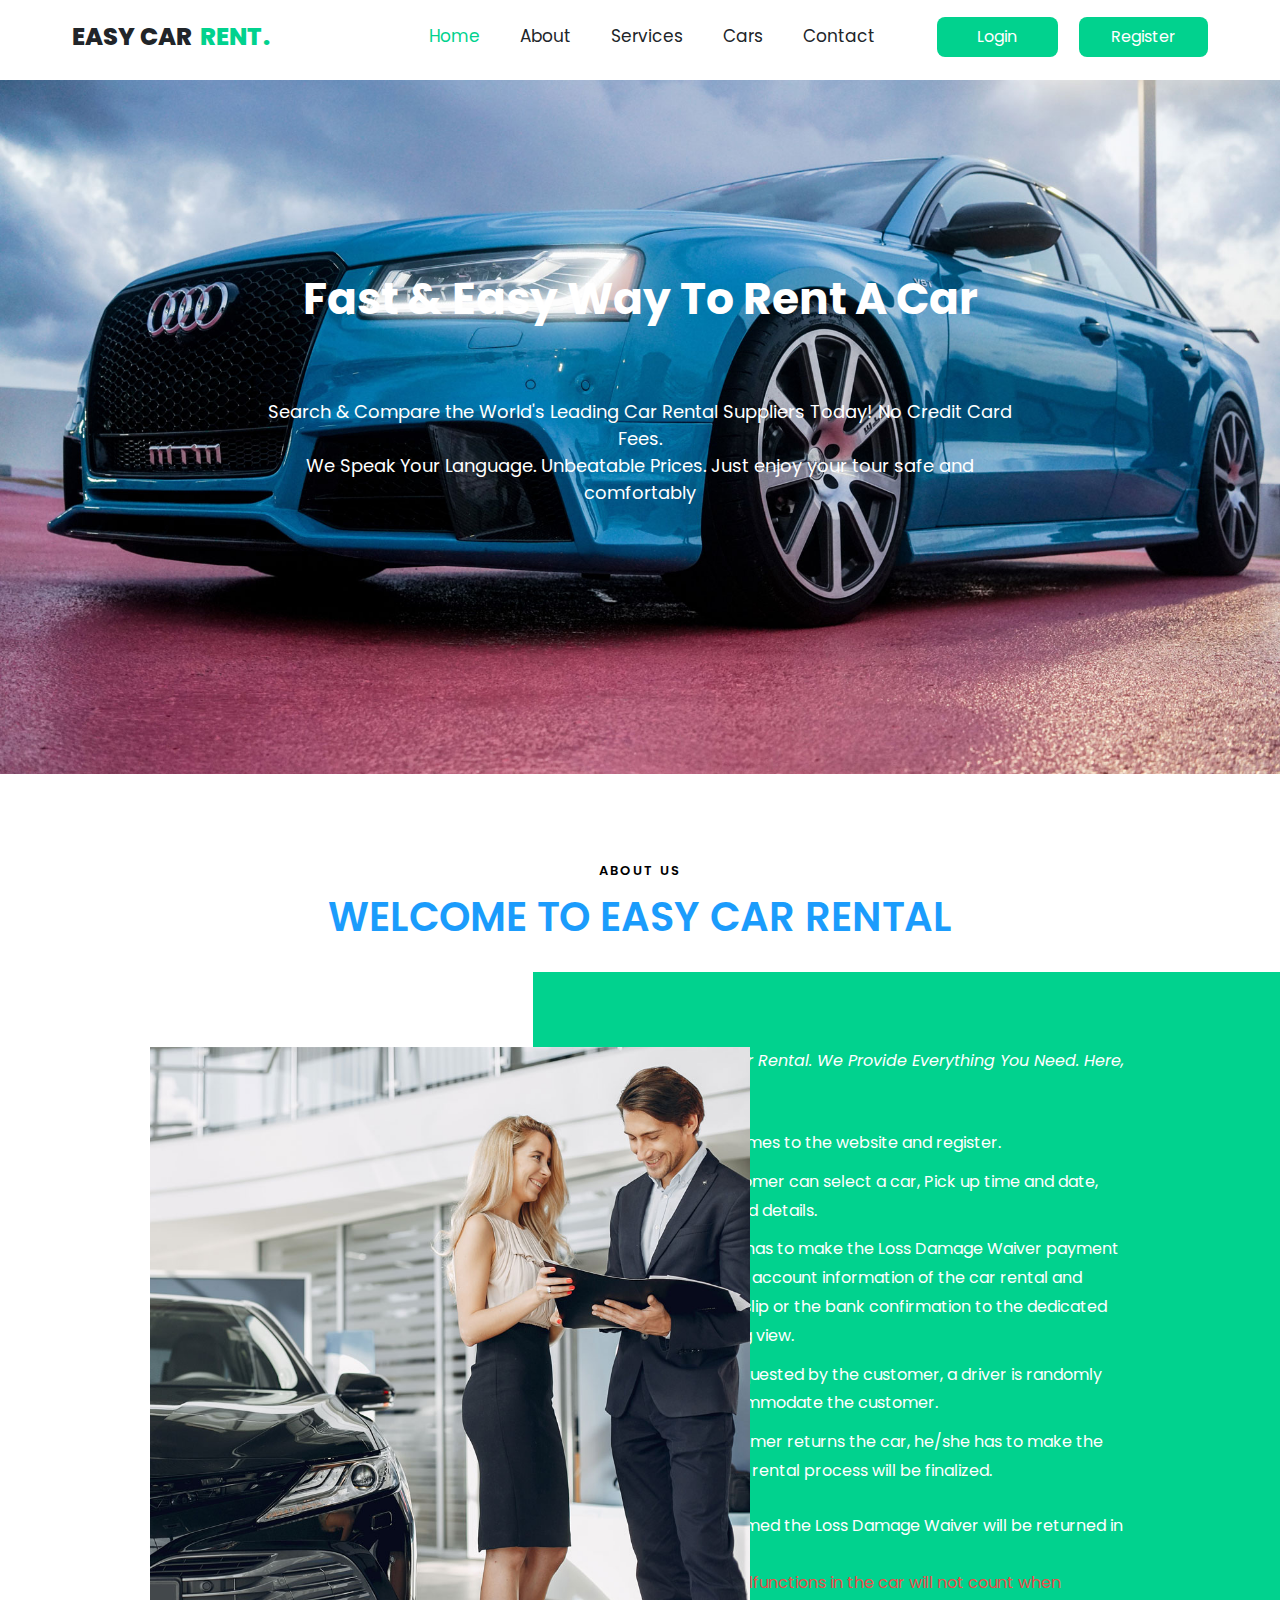
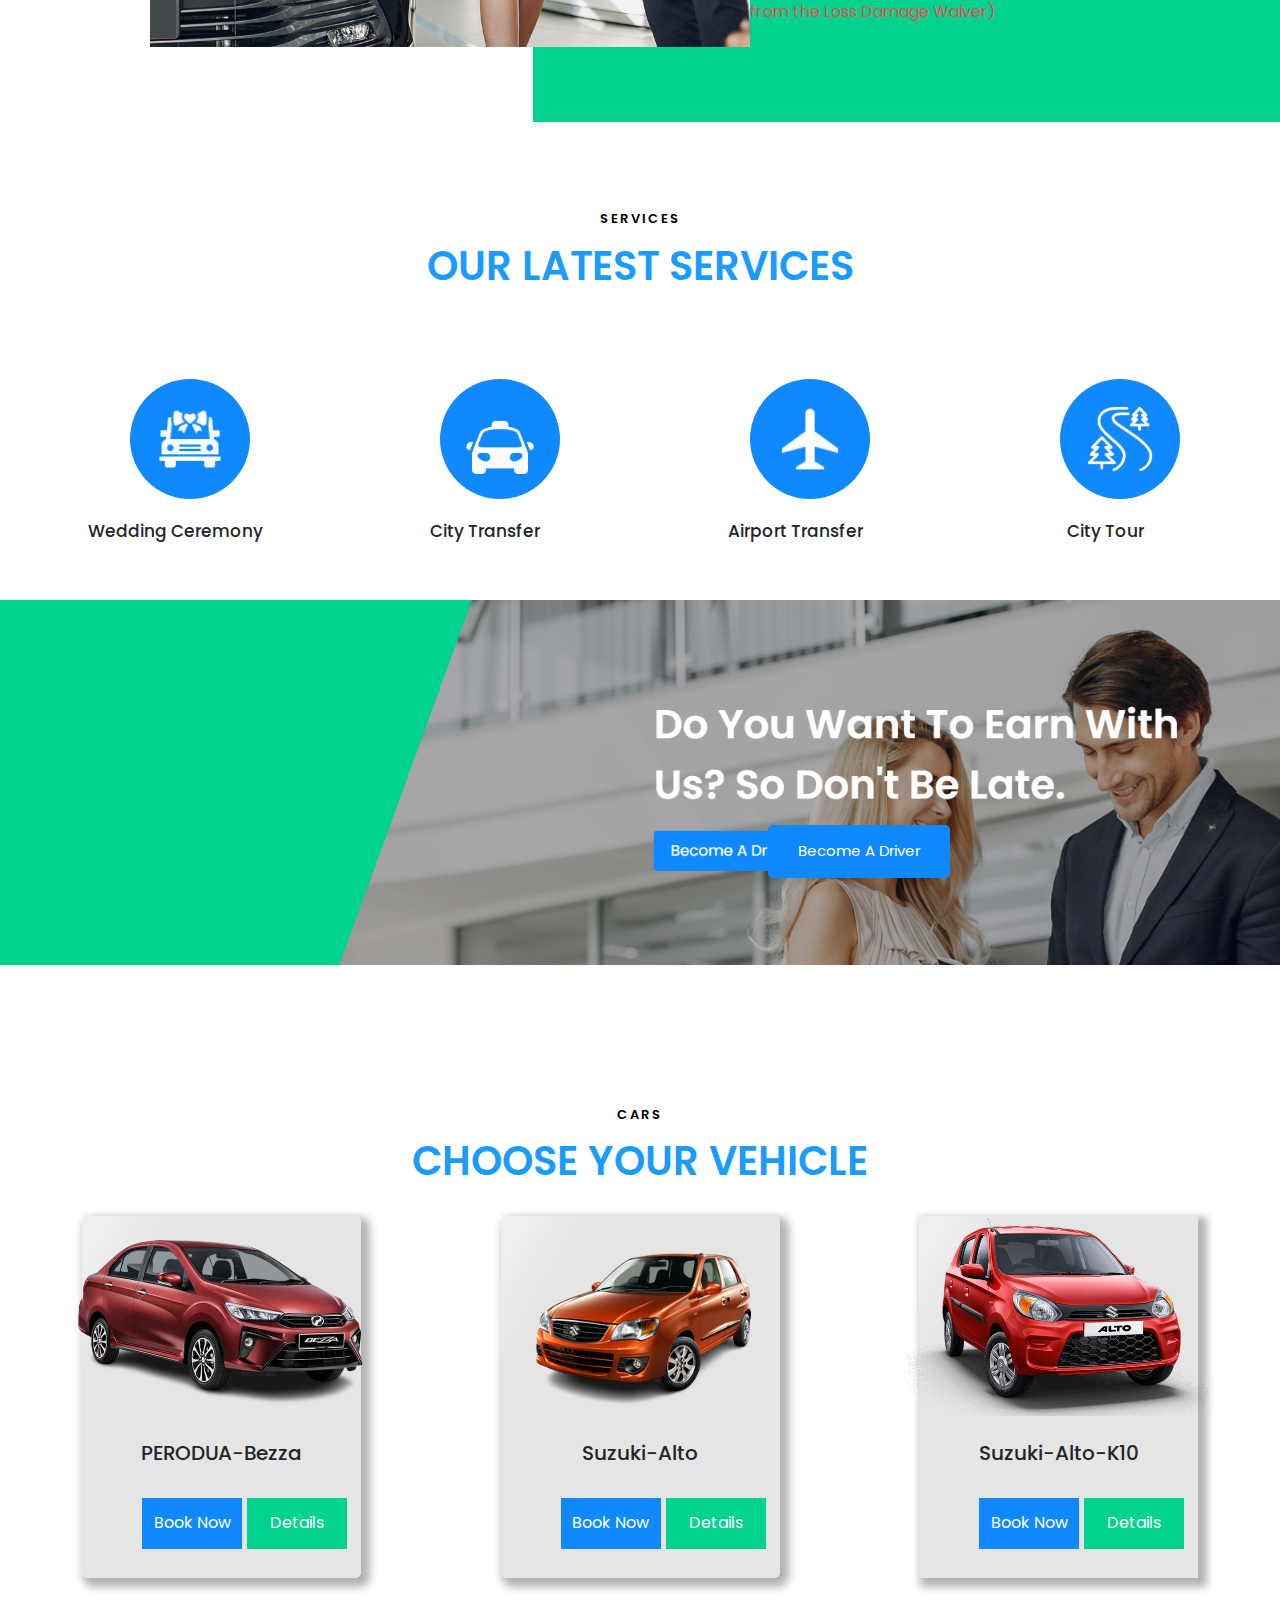
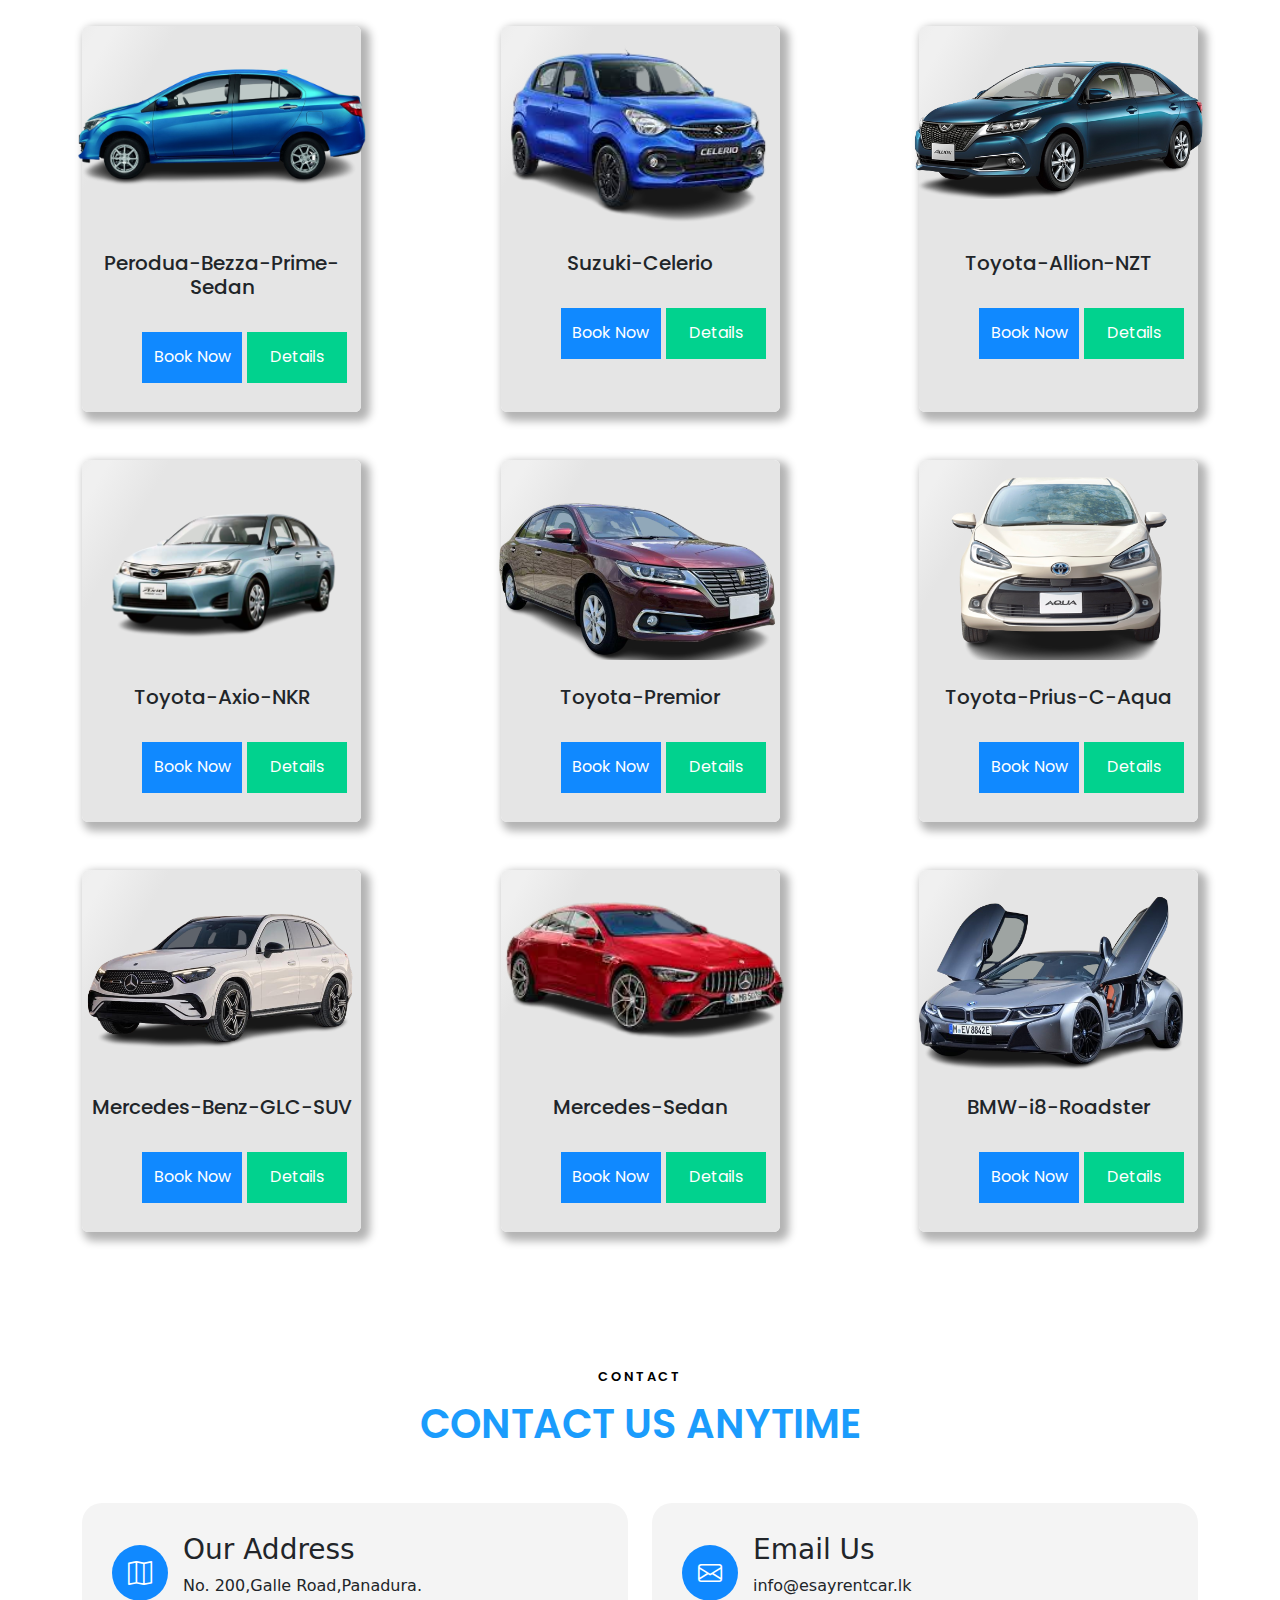
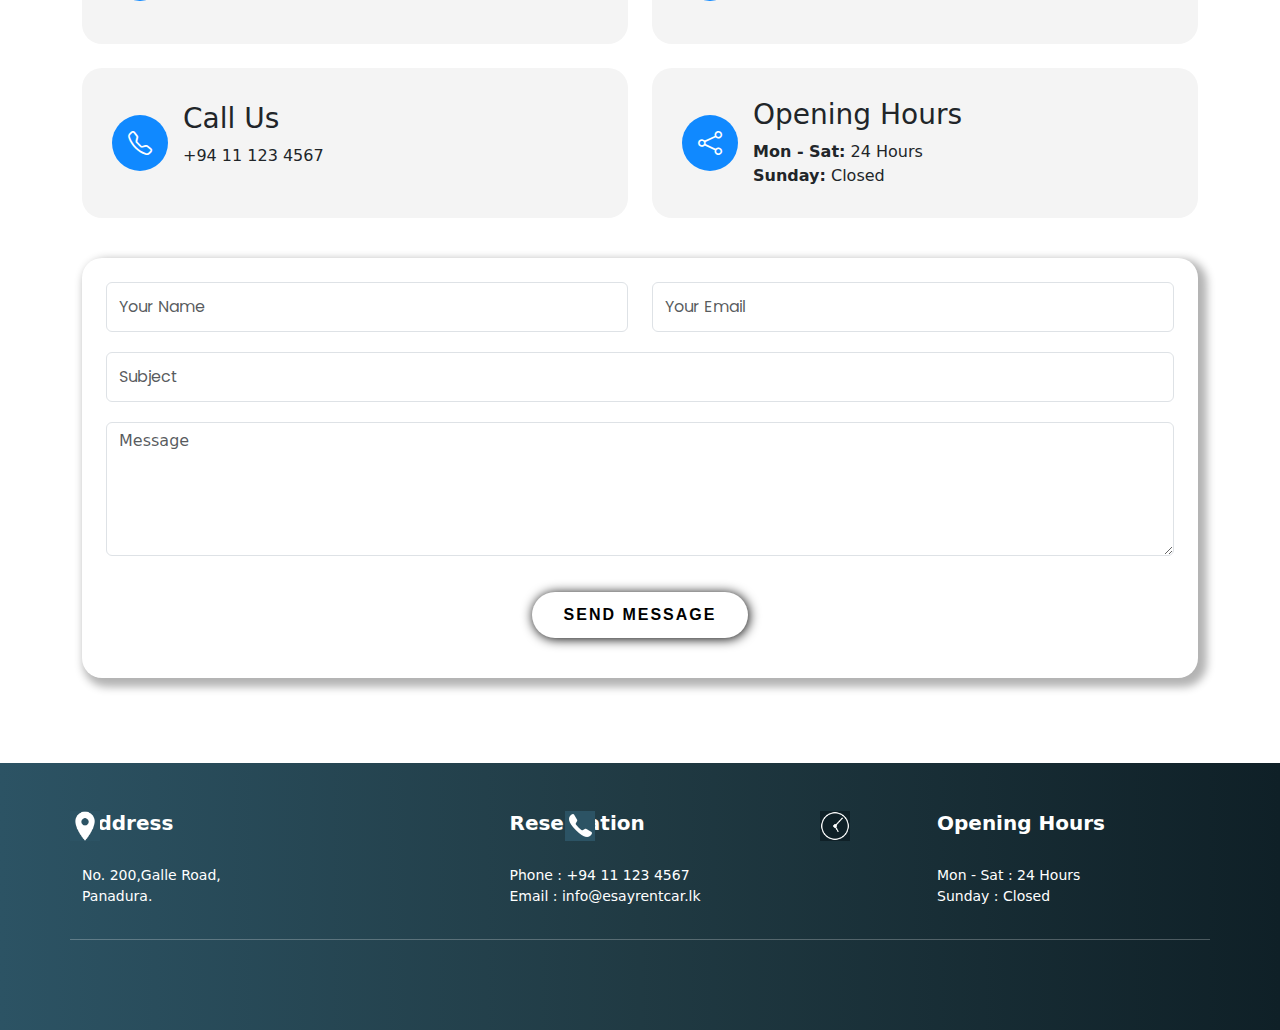
<file: index.html>
<!DOCTYPE html>
<html lang="en">
<head>
    <meta charset="UTF-8">
    <title>Easy Car Rental</title>
    <link rel="preconnect" href="https://fonts.googleapis.com">
    <link rel="preconnect" href="https://fonts.gstatic.com" crossorigin>
    <link href="https://fonts.googleapis.com/css2?family=Inter:wght@300&family=Poppins:wght@200;300;400;500;600;700;800&
    display=swap" rel="stylesheet">
    <link rel="stylesheet" href="assets/css/bootstrap.css">
    <link rel="stylesheet" href="assets/css/bootstrap.min.css">
    <link rel="stylesheet" href="assets/css/main.css">
    <link rel="stylesheet" href="assets/bootstrap-icons/bootstrap-icons.css">
</head>
<body>

<!--navigation bar-->-
<section class="container-fluid fixed-top" id="header">
    <header class="d-flex flex-wrap align-items-center justify-content-center justify-content-md-between py-3 mb-4">
        <a href="index.html" class="d-flex align-items-center col-md-3 mb-2 mb-md-0 text-dark text-decoration-none">
            Easy Car
            <span class="ps-2">
                Rent.
            </span>
        </a>

        <ul class="nav col-12 col-md-auto mb-2 justify-content-center mb-md-0">
            <li><a href="#home" class="nav-link px-2 link-dark ms-4">Home</a></li>
            <li><a href="#aboutUs" class="nav-link px-2 link-dark ms-4">About</a></li>
            <li><a href="#services" class="nav-link px-2 link-dark ms-4">Services</a></li>
            <li><a href="#cars" class="nav-link px-2 link-dark ms-4">Cars</a></li>
            <li><a href="#contact" class="nav-link px-2 link-dark ms-4">Contact</a></li>
        </ul>

        <div class="col-md-3 text-end">
            <button class="button me-3">
                <a href="pages/login.html" class="button-content"> Login </a>
            </button>
            <button class="button">
                <a href="pages/register.html" class="button-content">Register </a>
            </button>
        </div>
    </header>
</section>

<!--Home-->
<section class="d-flex position-relative" id="home">

    <div class="container-fluid"></div>
    <div class="col-7 position-absolute top-50 start-50 translate-middle text-center">
        Fast & Easy Way To Rent A Car
        <p>
            Search & Compare the World's Leading Car Rental Suppliers Today! No Credit Card Fees. <br>
            We Speak Your Language. Unbeatable Prices. Just enjoy your tour safe and comfortably
        </p>
    </div>

</section>

<!--About us-->
<section class="position-relative" id="aboutUs">

    <h2 class="first-header">About Us</h2>
    <h2 class="second-header">Welcome to Easy Car Rental</h2>

    <section class="d-flex position-relative">
        <div class="container col-5 justify-content-start"></div>
        <div class="container col-7 justify-content-end"></div>
        <!--points-->
        <div class="ps-lg-5">
            <p class="fst-italic mb-4">
                Welcome To Easy Car Rental. We Provide Everything You Need. Here, steps to rent a car
            </p>
            <ul>
                <li><i class="bi bi-check2-all"></i> A customer comes to the website and register.
                </li>
                <li><i class="bi bi-check2-all"></i> Then, the customer can select a car, Pick up time and
                    date, and other required details.
                </li>
                <li><i class="bi bi-check2-all"></i> The customer has to make the Loss Damage Waiver payment
                    to the given bank account information of the car rental and upload the bank slip or the
                    bank confirmation to the dedicated field in
                    the renting view.
                </li>
                <li><i class="bi bi-check2-all"></i> If a driver is requested by the customer, a driver is
                    randomly assigned to accommodate the customer.
                </li>
                <li><i class="bi bi-check2-all"></i> After the customer returns the car, he/she has to make
                    the payment and the rental process will be finalized.
                </li>
            </ul>
            <p>

                If the vehicle is unharmed the Loss Damage Waiver will be returned in full to the customer.
                <br><span style="color: #eb4d4b">(Engine faults and malfunctions in the car will not count when deductions are made
                            from the Loss Damage Waiver)</span>
            </p>
        </div>
        <!--image-->
        <div></div>
    </section>

</section>

<!--services-->
<section class="position-relative" id="services">

    <h2 class="first-header">Services</h2>
    <h2 class="second-header">Our Latest Services</h2>

    <section class="d-flex container position-relative justify-content-between pt-5">
        <div class="col-2" id="wedding">
            <div class="img-services rounded-circle position-relative">
                <div class="position-absolute top-50 start-50 translate-middle icon-services"></div>
            </div>
            <h3 class="heading-service">Wedding Ceremony</h3>
        </div>
        <div class="col-2" id="city">
            <div class="img-services rounded-circle position-relative">
                <div class="position-absolute top-50 start-50 translate-middle icon-services"></div>
            </div>
            <h3 class="heading-service">City Transfer</h3>
        </div>
        <div class="col-2" id="airport">
            <div class="img-services rounded-circle position-relative">
                <div class="position-absolute top-50 start-50 translate-middle icon-services"></div>
            </div>
            <h3 class="heading-service">Airport Transfer</h3>
        </div>
        <div class="col-2" id="tour">
            <div class="img-services rounded-circle position-relative">
                <div class="position-absolute top-50 start-50 translate-middle icon-services"></div>
            </div>
            <h3 class="heading-service">City Tour</h3>
        </div>
    </section>

    <div class="mt-5"></div>

    <button class="driver-button">
        <a href="">Become A Driver</a>
    </button>

</section>

<!--cars-->
<section class="position-relative" id="cars">

    <h2 class="first-header">Cars</h2>
    <h2 class="second-header">Choose Your Vehicle</h2>

    <!--first row of cars-->
    <section class="d-flex container justify-content-between mb-5" id="first">
        <div class="col-3 car-container pb-4 rounded-2">
            <div class="row car-img"></div>
            <div class="row">
                <h5 class="car-name">PERODUA-Bezza</h5>
                <p class="outer-btn">
                    <a class="btn-bookNow" href="pages/login.html">Book Now</a>
                    <a class="btn-details" href="pages/login.html">Details</a>
                </p>
            </div>
        </div>
        <div class="col-3 car-container pb-4 rounded-2">
            <div class="row car-img"></div>
            <div class="row">
                <h5 class="car-name">Suzuki-Alto</h5>
                <p class="outer-btn">
                    <a class="btn-bookNow" href="pages/login.html">Book Now</a>
                    <a class="btn-details" href="pages/login.html">Details</a>
                </p>
            </div>
        </div>
        <div class="col-3 car-container pb-4 ">
            <div class="row car-img"></div>
            <div class="row">
                <h5 class="car-name">Suzuki-Alto-K10</h5>
                <p class="outer-btn">
                    <a class="btn-bookNow" href="pages/login.html">Book Now</a>
                    <a class="btn-details" href="pages/login.html">Details</a>
                </p>
            </div>
        </div>
    </section>

    <!--second row of cars-->
    <section class="d-flex container justify-content-between mb-5" id="second">
        <div class="col-3 car-container pb-4 rounded-2">
            <div class="row car-img"></div>
            <div class="row">
                <h5 class="car-name">Perodua-Bezza-Prime-Sedan</h5>
                <p class="outer-btn">
                    <a class="btn-bookNow" href="pages/login.html">Book Now</a>
                    <a class="btn-details" href="pages/login.html">Details</a>
                </p>
            </div>
        </div>
        <div class="col-3 car-container pb-4 rounded-2">
            <div class="row car-img"></div>
            <div class="row">
                <h5 class="car-name">Suzuki-Celerio</h5>
                <p class="outer-btn">
                    <a class="btn-bookNow" href="pages/login.html">Book Now</a>
                    <a class="btn-details" href="pages/login.html">Details</a>
                </p>
            </div>
        </div>
        <div class="col-3 car-container pb-4 rounded-2">
            <div class="row car-img"></div>
            <div class="row">
                <h5 class="car-name">Toyota-Allion-NZT</h5>
                <p class="outer-btn">
                    <a class="btn-bookNow" href="pages/login.html">Book Now</a>
                    <a class="btn-details" href="pages/login.html">Details</a>
                </p>
            </div>
        </div>
    </section>

    <!--third row of cars-->
    <section class="d-flex container justify-content-between mb-5" id="third">
        <div class="col-3 car-container pb-4 rounded-2">
            <div class="row car-img"></div>
            <div class="row">
                <h5 class="car-name">Toyota-Axio-NKR</h5>
                <p class="outer-btn">
                    <a class="btn-bookNow" href="pages/login.html">Book Now</a>
                    <a class="btn-details" href="pages/login.html">Details</a>
                </p>
            </div>
        </div>
        <div class="col-3 car-container pb-4 rounded-2">
            <div class="row car-img"></div>
            <div class="row">
                <h5 class="car-name">Toyota-Premior</h5>
                <p class="outer-btn">
                    <a class="btn-bookNow" href="pages/login.html">Book Now</a>
                    <a class="btn-details" href="pages/login.html">Details</a>
                </p>
            </div>
        </div>
        <div class="col-3 car-container pb-4 rounded-2">
            <div class="row car-img"></div>
            <div class="row">
                <h5 class="car-name">Toyota-Prius-C-Aqua</h5>
                <p class="outer-btn">
                    <a class="btn-bookNow" href="pages/login.html">Book Now</a>
                    <a class="btn-details" href="pages/login.html">Details</a>
                </p>
            </div>
        </div>
    </section>

    <!--fourth row of cars-->
    <section class="d-flex container justify-content-between mb-5" id="fourth">
        <div class="col-3 car-container pb-4 rounded-2">
            <div class="row car-img"></div>
            <div class="row">
                <h5 class="car-name">Mercedes-Benz-GLC-SUV</h5>
                <p class="outer-btn">
                    <a class="btn-bookNow" href="pages/login.html">Book Now</a>
                    <a class="btn-details" href="pages/login.html">Details</a>
                </p>
            </div>
        </div>
        <div class="col-3 car-container pb-4 rounded-2">
            <div class="row car-img"></div>
            <div class="row">
                <h5 class="car-name">Mercedes-Sedan</h5>
                <p class="outer-btn">
                    <a class="btn-bookNow" href="pages/login.html">Book Now</a>
                    <a class="btn-details" href="pages/login.html">Details</a>
                </p>
            </div>
        </div>
        <div class="col-3 car-container pb-4 rounded-2">
            <div class="row car-img"></div>
            <div class="row">
                <h5 class="car-name">BMW-i8-Roadster</h5>
                <p class="outer-btn">
                    <a class="btn-bookNow" href="pages/login.html">Book Now</a>
                    <a class="btn-details" href="pages/login.html">Details</a>
                </p>
            </div>
        </div>
    </section>

</section>

<!--contact-->
<section class="position-relative" id="contact">

    <h2 class="first-header">Contact</h2>
    <h2 class="second-header">Contact Us Anytime</h2>

    <div class="container">
        <div class="row gy-4 mt-3">

            <div class="col-md-6 ">
                <div class="info-item d-flex align-items-center sectionBorder ">
                    <i class="icon bi bi-map flex-shrink-0 "></i>
                    <div>
                        <h3>Our Address</h3>
                        <p>No. 200,Galle Road,Panadura.</p>
                    </div>
                </div>
            </div>

            <div class="col-md-6 ">
                <div class="info-item d-flex align-items-center sectionBorder ">
                    <i class="icon bi bi-envelope flex-shrink-0 "></i>
                    <div>
                        <h3>Email Us</h3>
                        <p>info@esayrentcar.lk</p>
                    </div>
                </div>
            </div>

            <div class="col-md-6 ">
                <div class="info-item d-flex align-items-center sectionBorder ">
                    <i class="icon bi bi-telephone flex-shrink-0 "></i>
                    <div>
                        <h3>Call Us</h3>
                        <p>+94 11 123 4567</p>
                    </div>
                </div>
            </div>

            <div class="col-md-6 ">
                <div class="info-item d-flex align-items-center sectionBorder ">
                    <i class="icon bi bi-share flex-shrink-0 "></i>
                    <div>
                        <h3>Opening Hours</h3>
                        <div><strong>Mon - Sat:</strong> 24 Hours<br>
                            <strong>Sunday:</strong> Closed
                        </div>
                    </div>
                </div>
            </div>

        </div>

        <form action=" " class="email-form p-3 p-md-4 " method="post " role="form ">
            <div class="row ">
                <div class="col-xl-6 form-group ">
                    <input class="form-control " id="contactName " name="name " placeholder="Your Name "
                           required type="text ">
                </div>
                <div class="col-xl-6 form-group ">
                    <input class="form-control " id="contactEmail " name="email " placeholder="Your Email "
                           required type="email ">
                </div>
            </div>
            <div class="form-group ">
                <input class="form-control " id="contactSubject " name="subject " placeholder="Subject "
                       required type="text ">
            </div>
            <div class="form-group ">
                    <textarea class="form-control " name="message " placeholder="Message " required
                              rows="5 "></textarea>
            </div>
            <div class="text-center ">
                <button class="btn">
                    Send Message
                </button>
            </div>
        </form>

    </div>
</section>

<!--footer-->
<footer class="position-relative" id="footer">
    <div class="container">
        <div class="row justify-content-between pt-5">
            <div class="col-3">
                <div></div>
                <h5 class="footer-text-heading">Address</h5>
                <p class="footer-text">No. 200,Galle Road, <br>
                    Panadura.</p>
            </div>
            <div class="col-3">
                <div></div>
                <h5 class="footer-text-heading">Reservation</h5>
                <p class="footer-text">Phone : +94 11 123 4567 <br>
                    Email : info@esayrentcar.lk</p>
            </div>
            <div class="col-3">
                <div></div>
                <h5 class="footer-text-heading">Opening Hours</h5>
                <p class="footer-text">
                    Mon - Sat : 24 Hours <br>
                    Sunday : Closed
                </p>
            </div>
        </div>
    </div>
    <hr class="container pt-4">

</footer>

</body>
<script src="assets/js/bootstrap.js"></script>
<script src="assets/js/jquery-3.7.0.min.js"></script>

</html>
</file>
<file: assets/css/main.css>
/*header*/
section#header {
    background: #fff;
    transition: all 0.5s;
    z-index: 1;
    height: 80px;
}

section#header > header > a {
    font-family: "Poppins", Arial, sans-serif;
    font-weight: 800;
    font-size: 24px;
    text-transform: uppercase;
    margin-left: 60px;
}

section#header > header > a > span {
    color: #01d28e;
}

section#header > header > ul {
    font-family: "Poppins", Arial, sans-serif;
    font-weight: 400;
    font-size: 17px;
    color: #999999;
}

section#header > header > ul > li:nth-child(1) > a {
    color: #01d28e;
}

section#header > header > ul > li :hover {
    color: #01d28e;
}

.button {
    position: relative;
    overflow: hidden;
    height: 2.5rem;
    padding: 0 2rem;
    border-radius: 0.5rem;
    background: #01d28e;
    background-size: 400%;
    font-family: "Poppins", Arial, sans-serif;
    color: #fff;
    border: none;
}

.button:hover::before {
    transform: scaleX(1);
}

.button-content {
    text-decoration: none;
    color: white;
    position: relative;
    z-index: 1;
}

.button::before {
    content: '';
    position: absolute;
    top: 0;
    left: 0;
    transform: scaleX(0);
    transform-origin: 0 50%;
    width: 100%;
    height: inherit;
    border-radius: inherit;
    background: linear-gradient(
            82.3deg,
            #56CCF2 10.8%,
            #2F80ED 94.3%
    );
    transition: all 0.5s;
}

section#header > header > div {
    margin-right: 60px;
}

section#header > header > div > button:nth-child(1) {
    width: 120.91px;
}


/*home section*/
section#home > div:nth-child(1) {
    width: 100%;
    height: 750px;
    background-image: url("../img/bg_1.jpg");
    background-size: cover;
    background-position: center;
}

section#home > div:nth-child(2) {
    font-family: "Poppins", Arial, sans-serif;
    font-size: 44px;
    color: #fff;
    line-height: 1.1;
    font-weight: 700;
}

section#home > div:nth-child(2) > p {
    margin-top: 75px;
    font-size: 18px;
    color: #fff;
    line-height: 1.5;
    font-weight: 400;
}

/*About us section ====================================================================================*/
section#aboutUs {
    padding-top: 85px;
}

.first-header {
    font-family: "Poppins", Arial, sans-serif;
    font-size: 13px;
    color: black;
    line-height: 1.8;
    letter-spacing: 2px;
    margin-bottom: 5px;
    font-weight: 600;
    text-transform: uppercase;
    display: block;
    text-align: center;
}

.second-header {
    font-family: "Poppins", Arial, sans-serif;
    font-size: 40px;
    color: #1B9CFC;
    line-height: 1.5;
    margin-bottom: 25px;
    font-weight: 600;
    text-transform: uppercase;
    display: block;
    text-align: center;
}

section#aboutUs > section > div:nth-child(1) {
    height: 750px;
    background-color: white;
}

section#aboutUs > section > div:nth-child(2) {
    height: 750px;
    background-color: #01d28e;
}

section#aboutUs > section > div:nth-child(3) {
    position: absolute;
    right: 150px;
    top: 0;
    bottom: 0;
    margin: auto;
    height: 600px;
    width: 600px;
    background-color: transparent;
    color: white;
    font-family: "Poppins", Arial, sans-serif;
    font-size: 16px;
    line-height: 1.8;
    font-weight: 400;
}

section#aboutUs > section > div:nth-child(3) > ul > li {
    list-style: none;
    text-align: left;
    padding-bottom: 10px;
}

section#aboutUs > section > div:nth-child(3) > ul > li > i {
    color: red;
}

section#aboutUs > section > div:nth-child(4) {
    position: absolute;
    left: 150px;
    top: 0;
    bottom: 0;
    margin: auto;
    height: 600px;
    width: 600px;
    background-image: url("../img/about.jpg");
    background-size: cover;
    background-position: center;
}

/*service section ===================================================================================*/
section#services {
    padding-top: 85px;
}

.img-services {
    width: 120px;
    height: 120px;
    background-color: #1089ff;
    margin-left: 48px;
    margin-top: 10px;
    border: 1px solid transparent;
}

.img-services:hover {
    cursor: pointer;
    transform: scale(1.1);
    border: 1px solid #2c3e50;
}

.icon-services {
    width: 70px;
    height: 70px;
    background-size: cover;
    background-position: center;
}

section#services > section > div#wedding > div > div {
    background-image: url("../img/icon/icons-wedding-car.png");
}

section#services > section > div#city > div > div {
    background-image: url("../img/icon/icon-taxi.png");
}

section#services > section > div#airport > div > div {
    background-image: url("../img/icon/icon-airport.png");
}

section#services > section > div#tour > div > div {
    background-image: url("../img/icon/icon-road.png");
}

.heading-service {
    font-family: "Poppins", Arial, sans-serif;
    font-weight: 500;
    font-size: 17px;
    line-height: 1.5;
    text-align: center;
    margin-top: 20px;
}

section#services > div {
    width: 100%;
    height: 365px;
    background-image: url("../img/img-job.PNG");
    background-size: cover;
    background-position: center;
}

.driver-button {
    font-family: "Poppins", Arial, sans-serif;
    font-weight: 400;
    padding: 1em 2em;
    border: none;
    border-radius: 5px;
    color: white;
    transition: all 1000ms;
    font-size: 15px;
    position: relative;
    overflow: hidden;
    background-color: #1089ff;
    left: 768px;
    bottom: 140px;
}

.driver-button:hover {
    color: #ffffff;
    transform: scale(1.1);
    outline: 2px solid #70bdca;
    box-shadow: 4px 5px 17px -4px #268391;
}

.driver-button::before {
    content: "";
    position: absolute;
    left: -50px;
    top: 0;
    width: 0;
    height: 100%;
    background-color: #01d28e;
    transform: skewX(45deg);
    z-index: -1;
    transition: width 1000ms;
}

.driver-button:hover::before {
    width: 250%;
}

section#services > button > a {
    text-decoration: none;
    color: white;
}


/*cars section =======================================================================================*/
section#cars {
    padding-top: 85px;
}

.car-img {
    height: 200px;
    background-image: url("../img/bmwi8.png");
    background-size: cover;
    background-position: center;
}

/*first row of cars */
section#cars > section#first > div:nth-child(1) > div:nth-child(1) {
    background-image: url("../img/cars/display/PERODUA-Bezza-1.png");
}

section#cars > section#first > div:nth-child(2) > div:nth-child(1) {
    background-image: url("../img/cars/display/Suzuki-Alto-800-2.png");
}

section#cars > section#first > div:nth-child(3) > div:nth-child(1) {
    background-image: url("../img/cars/display/Suzuki-Alto-K10 -1.png");
}

/*second row of cars*/
section#cars > section#second > div:nth-child(1) > div:nth-child(1) {
    background-image: url("../img/cars/display/Perodua-Bezza-Prime-Sedan-1.png");
    background-size: contain;
    background-repeat: no-repeat;
}

section#cars > section#second > div:nth-child(2) > div:nth-child(1) {
    background-image: url("../img/cars/display/Suzuki-Celerio-1.png");
}

section#cars > section#second > div:nth-child(3) > div:nth-child(1) {
    background-image: url("../img/cars/display/Toyota-Allion-NZT-260-2.png");
    background-size: contain;
    background-repeat: no-repeat;
}

/*third row of cars*/
section#cars > section#third > div:nth-child(1) > div:nth-child(1) {
    background-image: url("../img/cars/display/Toyota-Axio-NKR-165-1.png");
}

section#cars > section#third > div:nth-child(2) > div:nth-child(1) {
    background-image: url("../img/cars/display/toyota-premior.png");
}

section#cars > section#third > div:nth-child(3) > div:nth-child(1) {
    background-image: url("../img/cars/display/Toyota-Prius-C-Aqua-4.png");
}

/*fourth row of cars*/
section#cars > section#fourth > div:nth-child(1) > div:nth-child(1) {
    background-image: url("../img/cars/display/mercedes-benz-glc-suv.png");
}

section#cars > section#fourth > div:nth-child(2) > div:nth-child(1) {
    background-image: url("../img/cars/display/merces-sedan.png");
}

section#cars > section#fourth > div:nth-child(3) > div:nth-child(1) {
    background-image: url("../img/cars/display/bmw-i8-roadster.png");
}

.car-container {
    box-shadow: 5px 5px 8px 4px rgba(0, 0, 0, 0.3);
    background: linear-gradient(120deg, #e5e5e5 30%, #f0f0f0 38%, #f0f0f0 40%, #e5e5e5 48%);
    background-size: 200% 100%;
    background-position: 100% 0;
    animation: load89234 2s infinite;
    cursor: pointer;
}

@keyframes load89234 {
    100% {
        background-position: -100% 0;
    }
}

.car-name {
    font-family: "Poppins", Arial, sans-serif;
    font-size: 20px;
    font-weight: 500;
    text-align: center;
    margin-top: 25px;
}

.btn-bookNow {
    text-decoration: none;
    font-family: "Poppins", Arial, sans-serif;
    font-size: 16px;
    line-height: 1.8;
    font-weight: 400;
    background: #1089ff;
    border: 1px solid #1089ff;
    color: #fff;
    cursor: pointer;
    padding: 10px;
    display: inline-block;
    width: 100px;
    text-align: center;
}

.btn-details {
    text-decoration: none;
    font-family: "Poppins", Arial, sans-serif;
    font-size: 16px;
    line-height: 1.8;
    font-weight: 400;
    background: #01d28e;
    border: 1px solid #01d28e;
    color: #fff;
    cursor: pointer;
    padding: 10px;
    display: inline-block;
    width: 100px;
    text-align: center;
}

.outer-btn {
    width: 250px;
    height: 40px;
    align-items: center;
    margin-top: 25px;
    margin-left: 60px;
}

/*contact ======================================================================*/
section#contact {
    padding-top: 85px;
}

.info-item {
    background: #f4f4f4;
    padding: 30px;
    height: 100%;
    border-radius: 20px;
}

.icon {
    display: flex;
    align-items: center;
    justify-content: center;
    width: 56px;
    height: 56px;
    font-size: 24px;
    line-height: 0;
    color: #fff;
    background: #1089ff;
    border-radius: 50%;
    margin-right: 15px;
}

.email-form {
    width: 100%;
    margin-top: 40px;
    background: #fff;
    border-radius: 20px;
    box-shadow: 5px 5px 8px 4px rgba(0, 0, 0, 0.3);
}

.form-group {
    padding-bottom: 20px;
}

section#contact input {
    height: 50px;
    font-family: "Poppins", Arial, sans-serif;
    background: #fff;
    font-size: 16px;
    line-height: 1.8;
    font-weight: 400;
}

.btn {
    display: inline-block;
    font-family: sans-serif;
    font-weight: 600;
    font-size: 16px;
    color: black;
    margin: 1rem auto;
    padding: 0.7rem 2rem;
    border-radius: 30em;
    border-style: none;
    position: relative;
    z-index: 1;
    overflow: hidden;
    text-decoration: none;
    text-transform: uppercase;
    letter-spacing: 2px;
    background-color: transparent;
    box-shadow: 1px 1px 12px #000000;
}

.btn::before {
    content: "";
    width: 100%;
    height: 100%;
    position: absolute;
    top: 0;
    left: 0;
    background-color: #1089ff;
    transform: translateX(-101%);
    transition: all .3s ease;
    z-index: -1;
}

.btn:hover {
    color: white;
    transition: all .3s ease;
    box-shadow: 1px 1px 12px #1089ff;
}

.btn:hover::before {
    transform: translateX(0);
}

/*footer ===========================================================*/
footer {
    margin-top: 85px;
    background: linear-gradient(to right, #2C5364, #203A43, #0F2027);
    padding-bottom: 50px;
}

.footer-text-heading {
    color: #fff;
    margin-bottom: 30px;
    font-size: 20px;
    font-weight: 600;
}

.footer-text {
    color: #fff;
    font-size: 14px;
    font-weight: 400;
}

hr {
    color: white;
}

footer > div > div > div > div {
    height: 30px;
    width: 30px;
    position: absolute;
    background-position: center;
    background-size: cover;
}

footer > div > div > div:nth-child(1) > div {
    left: 70px;
    background-image: url("../img/icon/icon-location.png");
}

footer > div > div > div:nth-child(2) > div {
    left: 565px;
    background-image: url("../img/icon/icon-phone.png");
}

footer > div > div > div:nth-child(3) > div {
    right: 430px;
    background-image: url("../img/icon/icon-clock.png");
}
</file>
